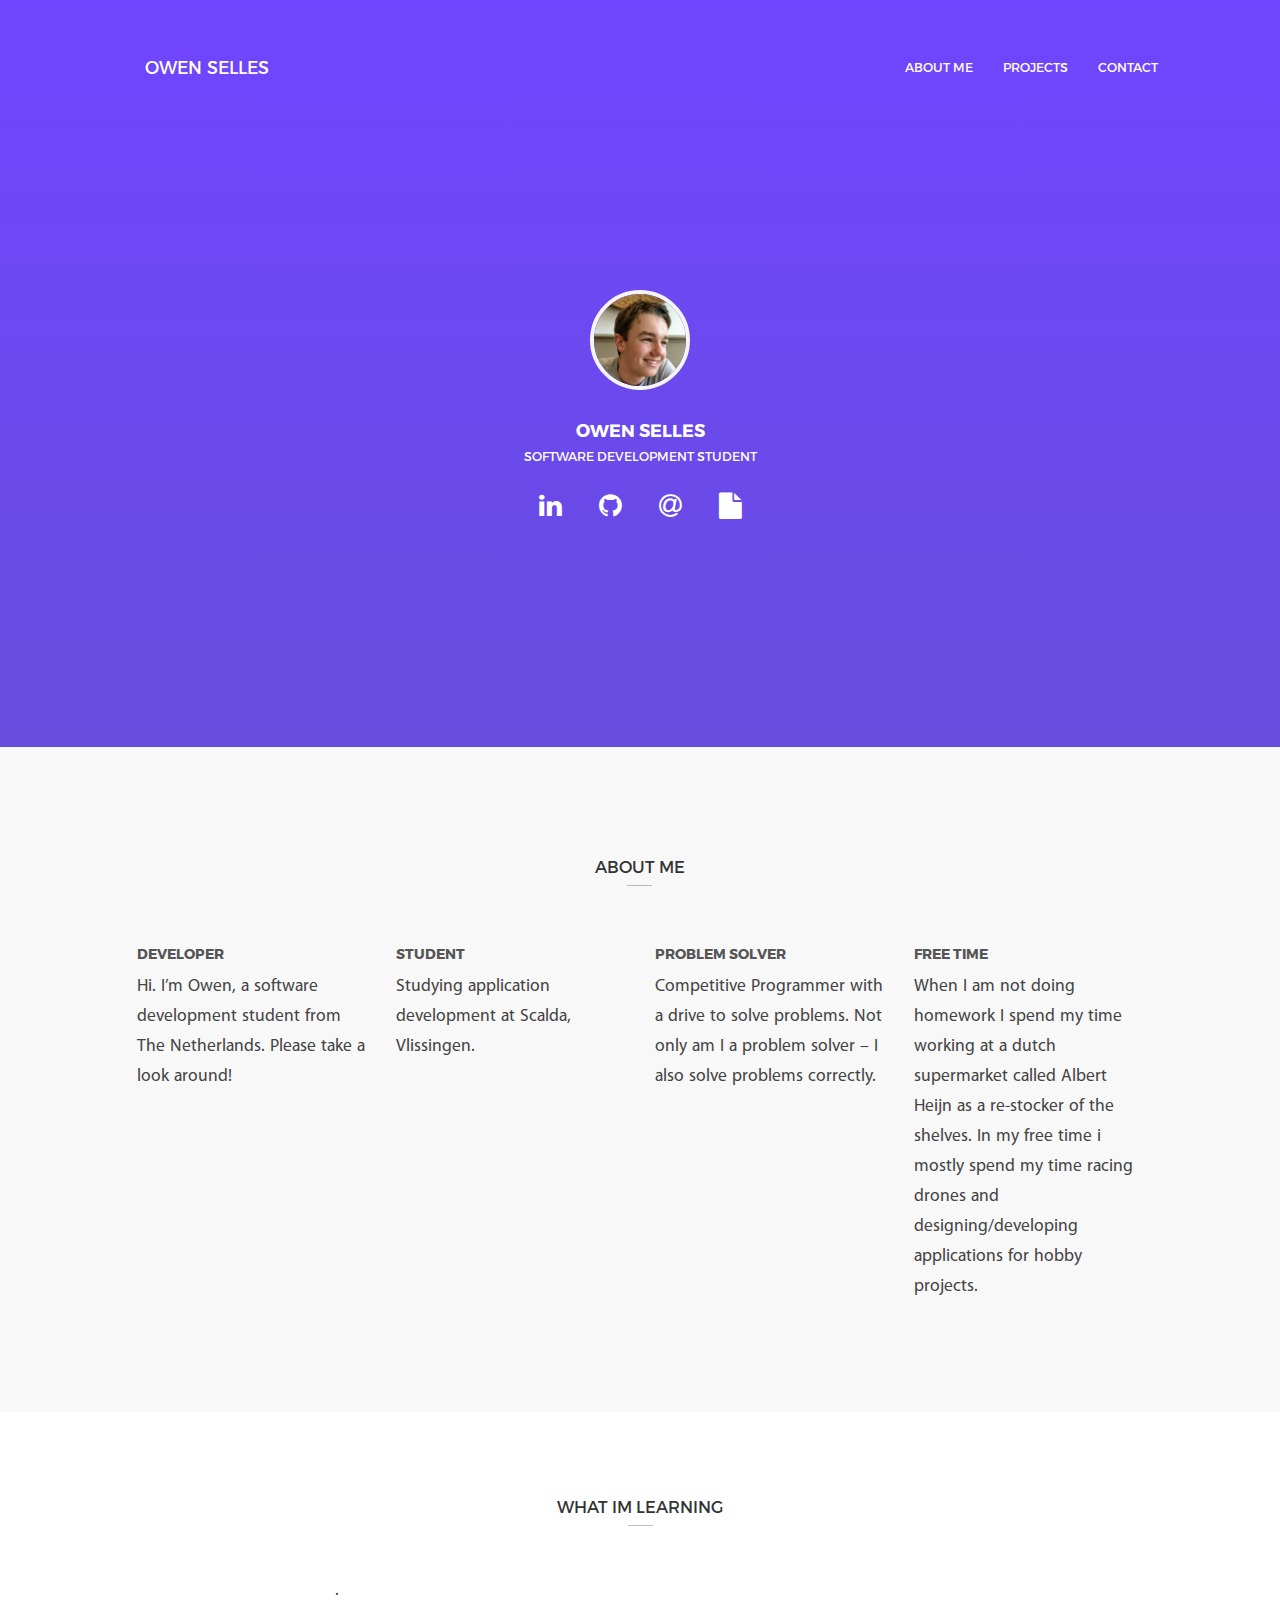
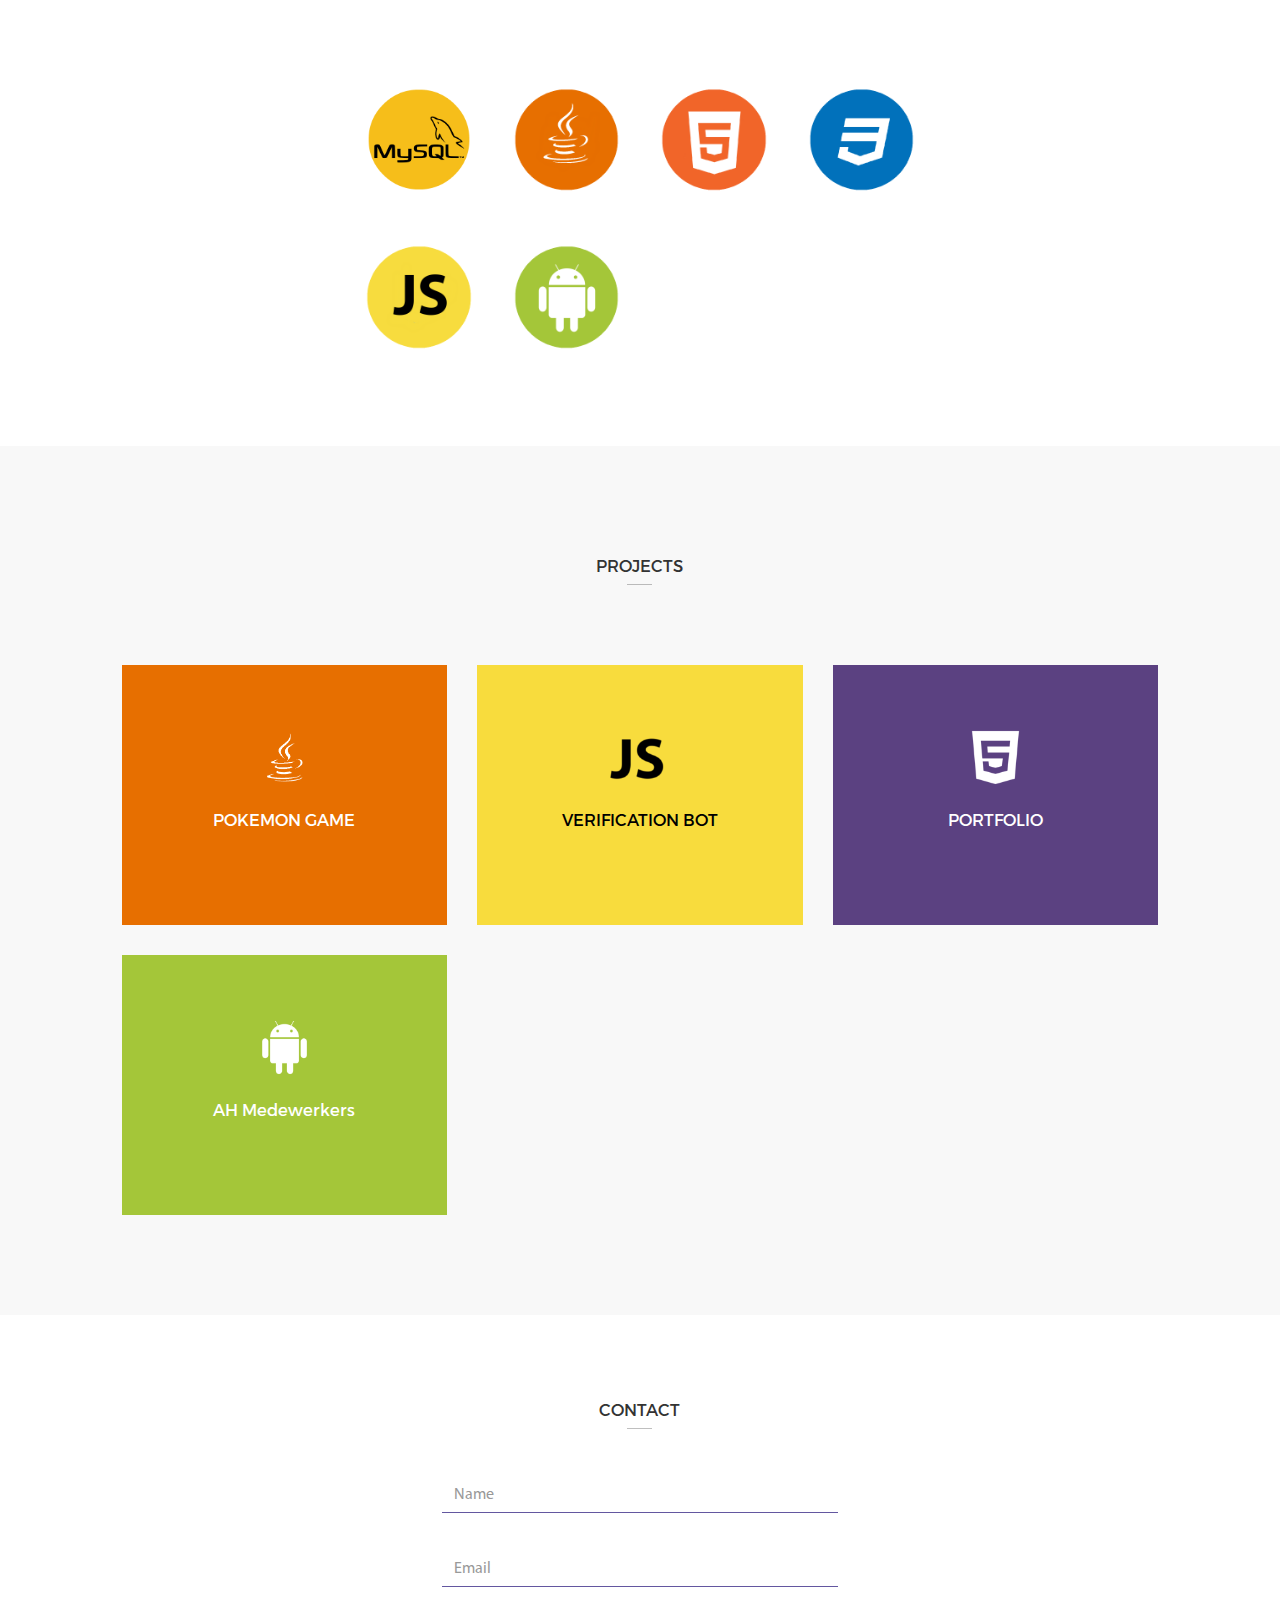
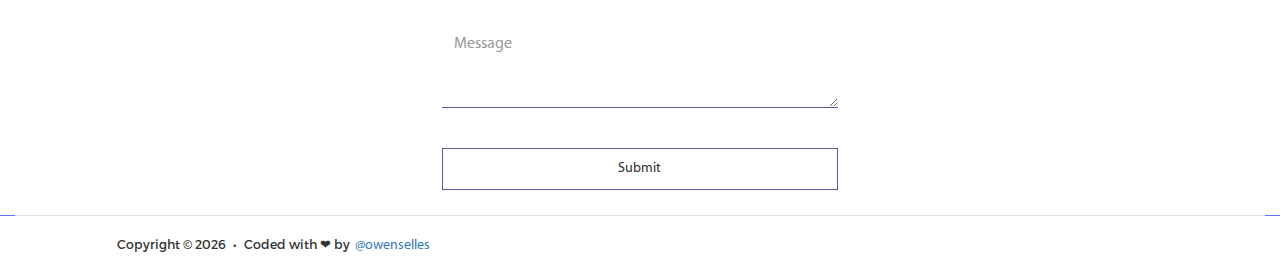
<file: index.html>
<!DOCTYPE html>
<head>
  <meta charset="utf-8">
  <meta content="IE=edge" http-equiv="X-UA-Compatible">
  <title>Owen Selles</title>
  <meta content="Hi, I'm Owen. Nice to meet you. I am a software development student from the Netherlands." name="description">
  <meta content="width=device-width, initial-scale=1" name="viewport">
  <meta name="google-site-verification" content="ZMlfG1pHy1YvMPQNLjd4dnbfiiG8StFTGKs_W3QugmQ" />
  <link href="assets/css/bootstrap.min.css" rel="stylesheet">
  <link href="https://maxcdn.bootstrapcdn.com/font-awesome/4.5.0/css/font-awesome.min.css" rel="stylesheet">
  <link href="assets/css/animate.min.css" rel="stylesheet">
  <link href="assets/css/styles.css" rel="stylesheet">
  <link href="assets/img/android-chrome-192x192.png" rel="icon" type="image/png">
</head>
<body>
  <a class="back-to-top page-scroll" href="#topnav">
    <i class="fa fa-arrow-up"></i>
  </a>
  <div class="container-fluid">
    <nav class="navbar navbar-default" id="topnav">
      <div class="container-fluid">
        <div class="navbar-header">
          <button class="navbar-toggle collapsed" data-target="#navbar-collapse" data-toggle="collapse" type="button">
            <span class="sr-only">Toggle navigation</span>
            <span class="icon-bar"></span>
            <span class="icon-bar"></span>
            <span class="icon-bar"></span>
          </button>
          <a class="navbar-brand" href>OWEN SELLES</a>
        </div>
        <div class="collapse navbar-collapse" id="navbar-collapse">
          <ul class="nav navbar-nav navbar-right">
            <li>
              <a class="page-scroll" href="#about-me">ABOUT ME</a>
            </li>
            <li>
              <a class="page-scroll" href="#projects">PROJECTS</a>
            </li>
            <li>
              <a class="page-scroll" href="#contact">CONTACT</a>
            </li>
          </ul>
        </div>
      </div>
    </nav>
    <div class="row animated bounce" id="intro">
      <div class="col-lg-6 col-lg-offset-3">
        <img alt="Avatar" class="avatar" id="avatar" src="assets/img/avatar1.jpg">
        <h3 class="wh">
          <b>OWEN SELLES</b>
        </h3>
        <h5 class="wh">SOFTWARE DEVELOPMENT STUDENT</h5>
        <div class="hidden-xs" id="social">
          <a href="https://www.linkedin.com/in/owen-selles-1b1775157/" target="_blank">
            <i class="fa fa-linkedin"></i>
          </a>
          <a href="https://github.com/owenselles" target="_blank">
            <i class="fa fa-github"></i>
          </a>
          <a href="mailto:owenselles@protonmail.com">
            <i class="fa fa-at"></i>
          </a>
          <a href="https://www.owenselles.com/resume.pdf">
            <i class="fa fa-file"></i>
          </a>
        </div>
        <div class="hidden-sm hidden-md hidden-lg" id="social">
          <a href="https://www.linkedin.com/in/owen-selles" target="_blank">
            <i class="fa fa-linkedin"></i>
          </a>
          <a href="https://github.com/owenselles" target="_blank">
            <i class="fa fa-github"></i>
          </a>
          <a href="mailto:owenselles@protonmail.com">
            <i class="fa fa-at"></i>
          </a>
          <a href="https://www.owenselles.com/resume.pdf">
            <i class="fa fa-file"></i>
          </a>
        </div>
      </div>
    </div>
    <div id="about-me">
      <div class="row section">
        <div class="col-lg-10 col-lg-offset-1">
          <h4 class="underlined">ABOUT ME</h4>
          <div class="col-lg-3">
            <h5>
              <b>DEVELOPER</b>
            </h5>
            <p>Hi. I’m Owen, a software development student from The Netherlands. Please take a look around!
            </p>
          </div>
          <div class="col-lg-3">
            <h5>
              <b>STUDENT</b>
            </h5>
            <p>Studying application development at Scalda, Vlissingen.</p>
          </div>
          <div class="col-lg-3">
            <h5>
              <b>PROBLEM SOLVER</b>
            </h5>
            <p>Competitive Programmer with a drive to solve problems. Not only am I a problem solver – I also solve problems correctly.</p>
          </div>
          <div class="col-lg-3">
            <h5>
              <b>FREE TIME</b>
            </h5>
            <p>When I am not doing homework I spend my time working at a dutch supermarket called Albert Heijn as a re-stocker of the shelves. In my free time i mostly spend my time racing drones and designing/developing applications for hobby projects.</p>
          </div>
        </div>
      </div>
    </div>
    <div id="what-i-do">
      <div class="row section">
        <div class="col-lg-6 col-sm-8 col-xs-10 col-lg-offset-3 col-sm-offset-2 col-xs-offset-1">
          <h4 class="underlined">WHAT IM LEARNING</h4>
          <p>.</p>
          <br><br>
          <div id="tech-stack">
            <div class="row wow bounceIn">
              <div class="col-sm-3 col-xs-5 col-sm-offset-0 col-xs-offset-1">
                <img alt="MySql" id="mysql-img" src="assets/img/mysql.png">
              </div>
              <div class="col-sm-3 col-xs-5 col-sm-offset-0 col-xs-offset-1">
                <img alt="Java" id="java-img" src="assets/img/java.png">
              </div>
              <div class="col-sm-3 col-xs-5 col-sm-offset-0 col-xs-offset-1">
                <img alt="HTML5" id="html5-img" src="assets/img/html5.png">
              </div>
              <div class="col-sm-3 col-xs-5 col-sm-offset-0 col-xs-offset-1">
                <img alt="CSS3" id="css3-img" src="assets/img/css3.png">
              </div>
            </div>
            <br><br>
            <div class="row wow bounceIn">
              <div class="col-sm-3 col-xs-5 col-sm-offset-0 col-xs-offset-1">
                <img alt="Javascript" id="js-img" src="assets/img/js.png">
              </div>
              <div class="col-sm-3 col-xs-5 col-sm-offset-0 col-xs-offset-1">
                <img alt="Android" id="android-img" src="assets/img/android.png">
              </div>
              <!-- <div class="col-sm-3 col-xs-5 col-sm-offset-0 col-xs-offset-1">
                <img alt="Node" id="node-img" src="assets/img/node.png">
              </div> -->
            </div>
            <br><br>
          </div>
        </div>
      </div>
    </div>
    <div id="projects">
      <div class="row section">
        <div class="col-xs-10 col-xs-offset-1">
          <h4 class="underlined">PROJECTS</h4>
          <div class="wow fadeIn">
            <div class="row">
              <div class="col-sm-4 col-xs-10 col-sm-offset-0 col-xs-offset-1">
                <div class="java-item grid-item">
                  <div class="front">
                    <img alt="Java" src="assets/img/java-128.png">
                    <h4 class="wh">POKEMON GAME</h4>
                  </div>
                  <div class="back">
                    <p>A school project where the goal was to create a working pokemon game.</p>
                    <a class="btn btn-default" href="https://gist.github.com/owenselles/418881b1ac7d4eebc46b6fe7d929abf9" target="_blank">VIEW CODE SNIPPET</a>
                  </div>
                </div>
              </div>
              <div class="col-sm-4 col-xs-10 col-sm-offset-0 col-xs-offset-1">
                <div class="js-item grid-item">
                  <div class="front">
                    <img alt="Java" src="assets/img/js-128.png">
                    <h4 class="wh">VERIFICATION BOT</h4>
                  </div>
                  <div class="back">
                    <p>A simple verification bot that was used in the biggest cryptocurrency related Discord server.</p>
                    <a class="btn btn-default" href="https://github.com/owenselles/Discord-Verification-Bot" target="_blank">VIEW ON GITHUB</a>
                  </div>
                </div>
              </div>
              <div class="col-sm-4 col-xs-10 col-sm-offset-0 col-xs-offset-1">
                <div class="bootstrap-item grid-item">
                  <div class="front">
                    <img alt="Java" src="assets/img/html5-128.png">
                    <h4 class="wh">PORTFOLIO</h4>
                  </div>
                  <div class="back">
                    <p>The website you have in front of you now. Made with Bootstrap.</p>
                    <a class="btn btn-default" href="https://github.com/owenselles/Portfolio" target="_blank">VIEW ON GITHUB</a>
                  </div>
                </div>
              </div>
              <div class="col-sm-4 col-xs-10 col-sm-offset-0 col-xs-offset-1">
                <div class="android-item grid-item">
                  <div class="front">
                    <img alt="Android" src="assets/img/android-128.png">
                    <h4 class="wh">AH Medewerkers</h4>
                  </div>
                  <div class="back">
                    <p>App made for Albert Heijn employees to view your shift information. Made using Java, Android Studio and Firebase.</p>
                    <a class="btn btn-default" href="https://gist.github.com/owenselles/8737740a7ba679becac57b216120f807" target="_blank">VIEW CODE SNIPPET</a>
                  </div>
                </div>
              </div>
            </div>
          </div>
        </div>
      </div>
    </div>
    <div id="contact">
      <div class="row section">
        <div class="col-lg-4 col-lg-offset-4">
          <h4 class="underlined">CONTACT</h4>
          <h5 class="text-center" id="success-msg">Your Message has been sent!</h5>
          <form id="contact-form" method="post" action="send_form_email.php">
            <div class="form-group">
              <input class="form-control" id="name" name="name" placeholder="Name" type="text">
            </div>
            <div class="form-group">
              <input class="form-control" id="email" name="email" placeholder="Email" type="email">
            </div>
            <div class="form-group">
              <textarea class="form-control" cols="30" id="message" name="message" placeholder="Message" rows="3"></textarea>
            </div>
            <button class="btn btn-default btn-block" data-loading-text="Sending..." id="send-message" type="submit">Submit</button>
          </form>
        </div>
      </div>
    </div>
    <div id="footer">
      <div class="row section">
        <div class="col-lg-4">
          <h5>Copyright ©
            <span id="year"></span>
          </h5>
          <h5>•</h5>
          <h5>Coded with &#10084; by</h5>
          <a href="https://github.com/owenselles/Portfolio" target="_blank">@owenselles</a>
        </div>
      </div>
    </div>
  </div>
  <script src="assets/js/jquery-2.1.3.min.js" type="text/javascript"></script>
  <script src="assets/js/jquery.easing.min.js" type="text/javascript"></script>
  <script src="assets/js/bootstrap.min.js" type="text/javascript"></script>
  <script src="assets/js/smoothscroll.js" type="text/javascript"></script>
  <script src="assets/js/scrolling-nav.js" type="text/javascript"></script>
  <script src="assets/js/wow.min.js" type="text/javascript"></script>
  <script src="assets/js/jquery.validate.js" type="text/javascript"></script>
  <script>
    $(document).ready(function () {
      $('#year').text(new Date().getFullYear());
    });
    $(function () {
      $('[data-toggle="tooltip"]').tooltip();
    });
  </script>
</body>
</html>
</file>
<file: assets/css/styles.css>
@font-face {font-family: 'MyriadPro';font-style: normal;font-weight: 400;src: url(../fonts/MyriadPro/MyriadPro-Regular.otf) format('opentype');}

@font-face {font-family: 'Montserrat';font-style: normal;font-weight: 400;src: url(../fonts/Montserrat/Montserrat-Regular.otf) format('opentype');}
@font-face {font-family: 'Montserrat';font-style: normal;font-weight: 600;src: url(../fonts/Montserrat/Montserrat-Bold.otf) format('opentype');}


body {
  font-family: 'MyriadPro';
  background: linear-gradient(#7045FF, #5857b0, #6173F4);
}

h1, h2, h3, h4, h5, h6 {
  font-family: 'Montserrat';
}

h3 {
  font-size: 1.75rem;
}

h4 {
  font-size: 1.65rem;
}

h5 {
  font-size: 1.25rem;
}

h4.underlined {
  text-align: center;
}

h4.underlined:after {
  content: '';
  background: rgba(0,0,0,0.25);
  height: 1px;
  width: 25px;
  display: block;
  margin: 10px auto 50px;
}

p {
  font-size: 1.75rem;
  line-height: 3rem;
  word-spacing: 1px;
  color: #444;
  text-rendering: optimizeLegibility;
}

img {
  width: 100%;
  height: auto;
}

.wh {
  color: #fff;
}

.navbar-default {
  background: transparent;
  border: none;
  border-radius: 0;
  padding: 45px 0px;
}

.navbar a {
  font-family: 'Montserrat';
  font-size: 1.25rem;
  color: white !important;
  border-radius: 5px;
  padding: 12px 15px !important;
}

.navbar a:hover {
  background: #6173F4 !important;
}

.navbar-brand {
  font-size: 1.75rem !important;
  margin-left: 100px !important;
}

@media(max-width:767px){
  .navbar-brand {
    margin-top: 12px;
    margin-left: 25px !important;
  }
}

.navbar-default .navbar-toggle .icon-bar {
  background: #fff;
}

.navbar-default .navbar-toggle {
  border: 2px solid #fff;
}

.navbar-default .navbar-toggle:focus,
.navbar-default .navbar-toggle:active {
  background: transparent;
}

.navbar-default .navbar-toggle:hover {
  background: rgba(0,0,0,0.3);
}

.navbar-collapse {
  border-top: none;
  box-shadow: none;
}

.navbar-right {
  margin-right: 62.5px;
}

.section {
  background: white;
  padding-top: 75px;
  padding-bottom: 25px;
}

.avatar {
  width: 100px;
  height: 100px;
  border: 4px solid #f4f4f4;
  border-radius: 10rem;
}

.grid-item {
  height: 260px;
  margin-top: 30px;
  -webkit-border-radius: 0;
  -moz-border-radius: 0;
  border-radius: 0;
  text-align: center;
  overflow: hidden;
}

.grid-item, .front {
  cursor: pointer;
  -webkit-transition: .2s ease-in-out;
  -moz-transition: .2s ease-in-out;
  -ms-transition: .2s ease-in-out;
  -o-transition: .2s ease-in-out;
  transition: .2s ease-in-out;
}

.grid-item > .front > img {
  width: 85px;
  height: 85px;
}

.front {
  margin-top: 5rem;
}

.back {
  height: 100%;
  padding: 50px;
  background: #233;
  margin-top: 100px;
}

.back p {
  margin-top: 20px;
  font-size: 1.65rem;
  color: white;
}

.back .btn-default {
  margin-top: 20px;
  border-radius: 0;
  padding: 10px 20px;
  background: transparent;
  border-width: 3px;
  color: #fff;
  font-size: 1.25rem;
  font-weight: 600;
}

.back .btn-default:hover {
  background: #fff;
  color: #333;
}

.grid-item:hover .front {
  margin-top: -213px;
}

.ember-item > .front > img {
  width: 100px;
  height: auto;
  padding-top: 12px;
  padding-bottom: 33px;
}

.item {
  margin: 2px;
}

.item img {
  display: block;
  width: 100%;
  height: auto;
  border: 1px solid #e0e0e0;
}

#intro {
  margin-top: 150px;
  margin-bottom: 225px;
  text-align: center;
}

#intro h3 {
  margin-top: 30px;
}

@media(max-width: 767px) {
  #intro {
    margin-top: 75px;
    margin-bottom: 150px;
  }
}

#social {
  margin-top: 30px;
}

#social a {
  margin: 0px 17px;
  display: inline-block;
  color: #fff;
}

#social a > i {
  font-size: 2.65rem;
}

#social a:hover {
  color: #ccc;
}

#about-me .section, #projects .section {
  background: #f8f8f8 !important;
  padding-top: 100px;
  padding-bottom: 100px;
}


#about-me .col-lg-4 {
  text-align: center;
}

#about-me h5 {
  color: #555 ;
  font-size: 1.4rem;
}

#what-i-do img {
  cursor: pointer;
  padding: 5px;
  border-radius: 10rem;
  transition: .2s ease-in-out;
}

#tech-stack {
  padding: 25px;
}

#success-msg {
  display: none;
}

.rails-item {
  background: #dc4126 !important;
}

.ember-item {
  background: #f7f9a2;
}

.ember-item h4 {
  color: #f5664d;
}

.android-item {
  background: #a4c639;
}

.js-item {
  background: #f8dc3d;
}

.js-item h4 {
  color: #000;
}

.bootstrap-item {
  background: #5b4181;
}

.css-item {
  background: #0171bb;
}

.java-item {
  background: #E76F00 !important;
}

#html5-img:hover {
  box-shadow: 0 0 0 3px #f16529;
}

#css3-img:hover {
  box-shadow: 0 0 0 3px #0171bb;
}

#mysql-img:hover {
  box-shadow: 0 0 0 3px #f8dc3d;
}
#bootstrap-img:hover {
  box-shadow: 0 0 0 3px #5b4181;
}

#android-img:hover {
  box-shadow: 0 0 0 3px #a4c639;
}

#java-img:hover {
  box-shadow: 0 0 0 3px #e48632;
}

#js-img:hover {
  box-shadow: 0 0 0 3px #f8dc3d;
}

.error input,
.error textarea {
  border-bottom-color: #dc4126 !important;
}

#contact-form input,
#contact-form textarea,
#contact-form button {
  border: none;
  border-bottom: 1px solid #6357a0;
  border-radius: 0;
  box-shadow: none;
  background: transparent;
  font-size: 1.6rem;
  margin-top: 40px;
}

#contact-form input:active,
#contact-form input:focus,
#contact-form textarea:active,
#contact-form textarea:focus {
  border-color: #0b4181;
}

#contact-form button {
  border: 1px solid #6357a0;
  padding: 10px 20px;
  font-size: 1.4rem;
}

#contact-form button:hover,
#contact-form button:active,
#contact-form button:focus {
  background: #7857b0;
  color: #fff;
}

#contact-form label {
  display: none !important;
}

.back-to-top {
  margin: 10px 25px;
  position: fixed;
  bottom: 0;
  right: 0;
  width: 40px;
  height: 40px;
  z-index: 100;
  text-decoration: none;
  display: none;
  color: #fff;
  font-size: 2rem;
  padding-top: 5px;
  text-align: center;
  background-color: #fff;
  border: 2px solid #6173F4;
  color: #6173F4;
}

.back-to-top:hover,
.back-to-top:focus,
.back-to-top:active {
  background-color: #6173F4;
  color: #fff;
}

#footer {
  border-top: 1px solid #e0e0e0;
}

#footer .section {
  padding: 20px 100px;
}

#footer h5 {
  display: inline;
  margin: 2px;
}

#work .section {
  padding-bottom: 100px;
}
</file>
